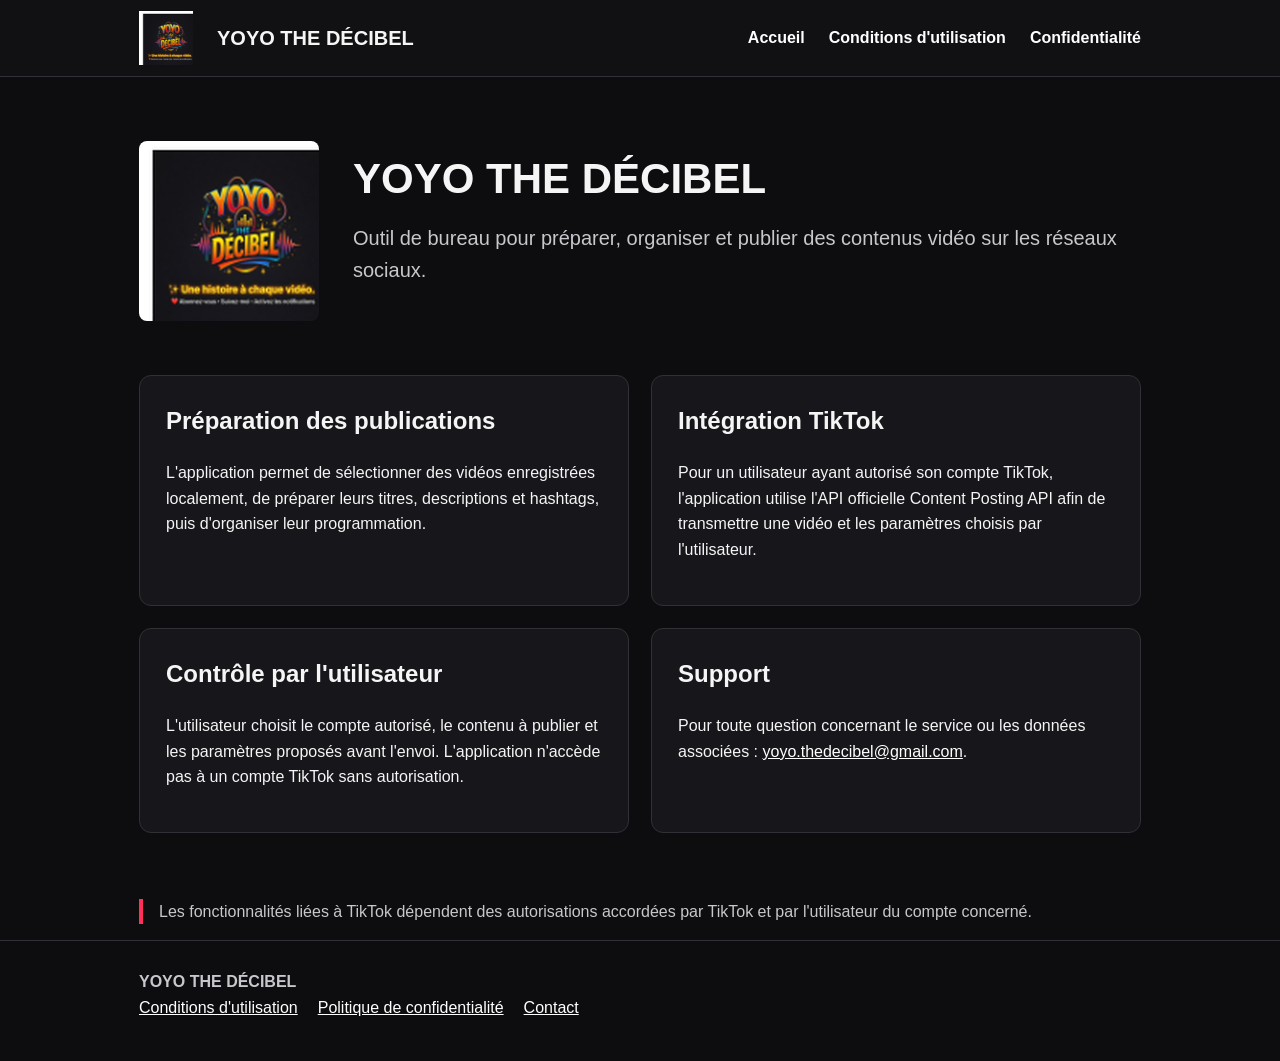
<file: index.html>
<!doctype html><html lang="fr"><head><meta charset="utf-8"><meta name="viewport" content="width=device-width,initial-scale=1">
<title>YOYO THE DÉCIBEL — Programmation et publication de contenus</title><meta name="description" content="Présentation du service YOYO THE DÉCIBEL de préparation et publication de contenus sociaux.">
<link rel="icon" href="yoyo-the-decibel.jpg"><link rel="stylesheet" href="style.css"></head><body>
<header class="top"><div class="wrap"><nav><img src="yoyo-the-decibel.jpg" alt="Logo YOYO THE DÉCIBEL"><span class="brand">YOYO THE DÉCIBEL</span>
<a class="navlink" href="index.html">Accueil</a><a class="navlink" href="conditions.html">Conditions d'utilisation</a><a class="navlink" href="confidentialite.html">Confidentialité</a></nav></div></header>
<main class="wrap"><section class="hero"><img src="yoyo-the-decibel.jpg" alt="YOYO THE DÉCIBEL"><div><h1>YOYO THE DÉCIBEL</h1>
<p class="lead">Outil de bureau pour préparer, organiser et publier des contenus vidéo sur les réseaux sociaux.</p></div></section>
<section class="grid"><article class="card"><h2>Préparation des publications</h2><p>L'application permet de sélectionner des vidéos enregistrées localement, de préparer leurs titres, descriptions et hashtags, puis d'organiser leur programmation.</p></article>
<article class="card"><h2>Intégration TikTok</h2><p>Pour un utilisateur ayant autorisé son compte TikTok, l'application utilise l'API officielle Content Posting API afin de transmettre une vidéo et les paramètres choisis par l'utilisateur.</p></article>
<article class="card"><h2>Contrôle par l'utilisateur</h2><p>L'utilisateur choisit le compte autorisé, le contenu à publier et les paramètres proposés avant l'envoi. L'application n'accède pas à un compte TikTok sans autorisation.</p></article>
<article class="card"><h2>Support</h2><p>Pour toute question concernant le service ou les données associées : <a href="mailto:yoyo.thedecibel@gmail.com">yoyo.thedecibel@gmail.com</a>.</p></article></section>
<p class="notice">Les fonctionnalités liées à TikTok dépendent des autorisations accordées par TikTok et par l'utilisateur du compte concerné.</p></main>
<footer><div class="wrap"><strong>YOYO THE DÉCIBEL</strong><br><a href="conditions.html">Conditions d'utilisation</a><a href="confidentialite.html">Politique de confidentialité</a><a href="mailto:yoyo.thedecibel@gmail.com">Contact</a></div></footer></body></html>
</file>
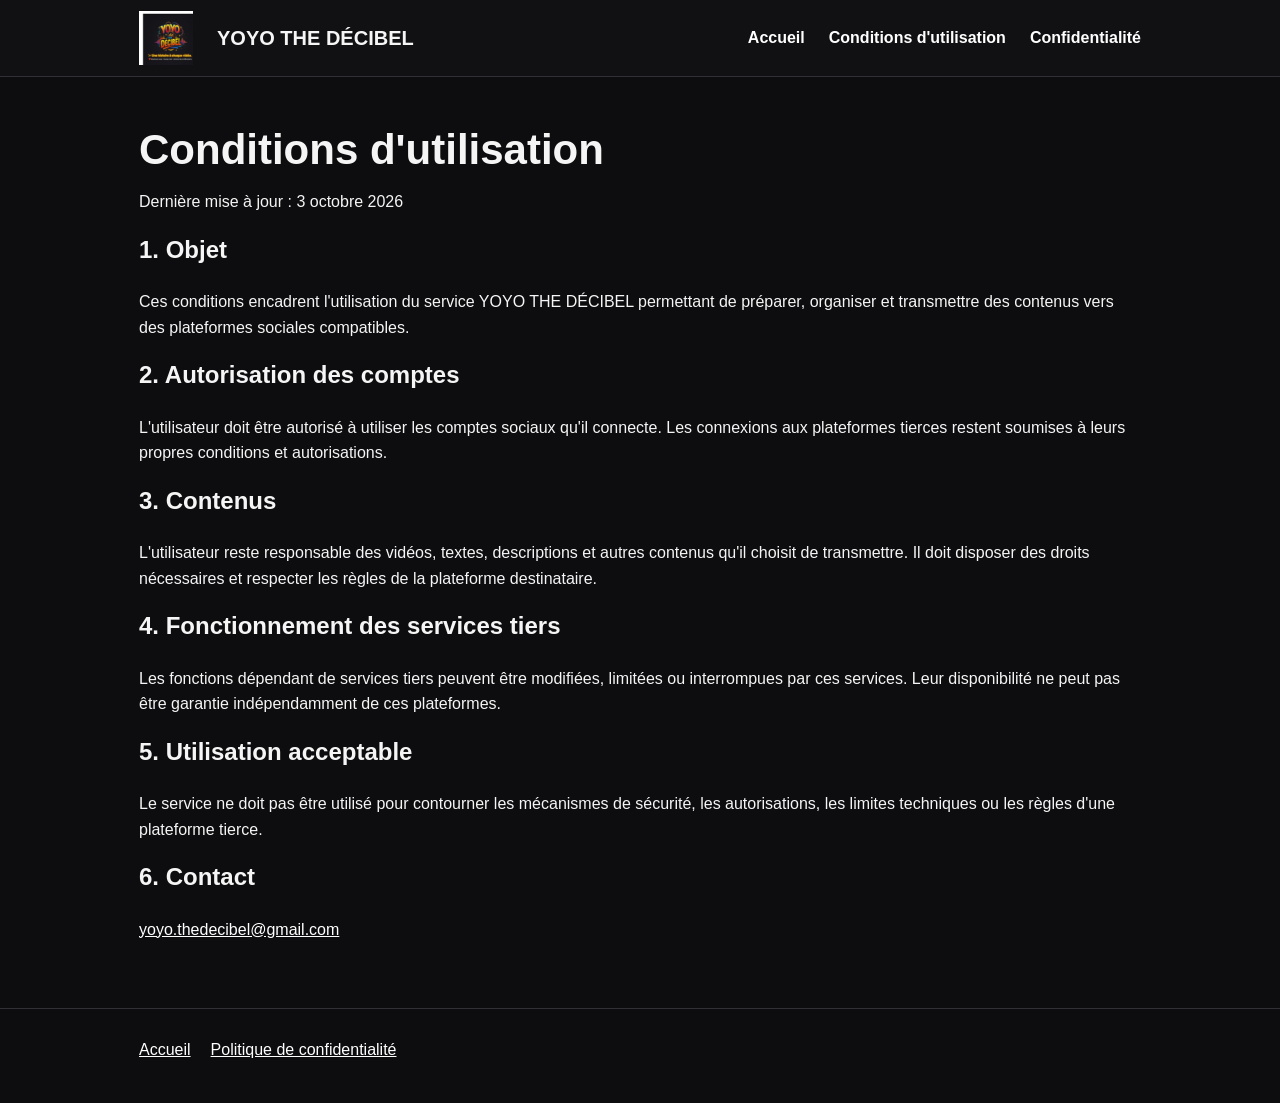
<file: conditions.html>
<!doctype html><html lang="fr"><head><meta charset="utf-8"><meta name="viewport" content="width=device-width,initial-scale=1"><title>Conditions d'utilisation — YOYO THE DÉCIBEL</title><link rel="icon" href="yoyo-the-decibel.jpg"><link rel="stylesheet" href="style.css"></head><body>
<header class="top"><div class="wrap"><nav><img src="yoyo-the-decibel.jpg" alt="Logo YOYO THE DÉCIBEL"><span class="brand">YOYO THE DÉCIBEL</span><a class="navlink" href="index.html">Accueil</a><a class="navlink" href="conditions.html">Conditions d'utilisation</a><a class="navlink" href="confidentialite.html">Confidentialité</a></nav></div></header>
<main class="wrap" style="padding:50px 24px"><h1>Conditions d'utilisation</h1><p>Dernière mise à jour : 3 octobre 2026</p>
<h2>1. Objet</h2><p>Ces conditions encadrent l'utilisation du service YOYO THE DÉCIBEL permettant de préparer, organiser et transmettre des contenus vers des plateformes sociales compatibles.</p>
<h2>2. Autorisation des comptes</h2><p>L'utilisateur doit être autorisé à utiliser les comptes sociaux qu'il connecte. Les connexions aux plateformes tierces restent soumises à leurs propres conditions et autorisations.</p>
<h2>3. Contenus</h2><p>L'utilisateur reste responsable des vidéos, textes, descriptions et autres contenus qu'il choisit de transmettre. Il doit disposer des droits nécessaires et respecter les règles de la plateforme destinataire.</p>
<h2>4. Fonctionnement des services tiers</h2><p>Les fonctions dépendant de services tiers peuvent être modifiées, limitées ou interrompues par ces services. Leur disponibilité ne peut pas être garantie indépendamment de ces plateformes.</p>
<h2>5. Utilisation acceptable</h2><p>Le service ne doit pas être utilisé pour contourner les mécanismes de sécurité, les autorisations, les limites techniques ou les règles d'une plateforme tierce.</p>
<h2>6. Contact</h2><p><a href="mailto:yoyo.thedecibel@gmail.com">yoyo.thedecibel@gmail.com</a></p></main>
<footer><div class="wrap"><a href="index.html">Accueil</a><a href="confidentialite.html">Politique de confidentialité</a></div></footer></body></html>
</file>
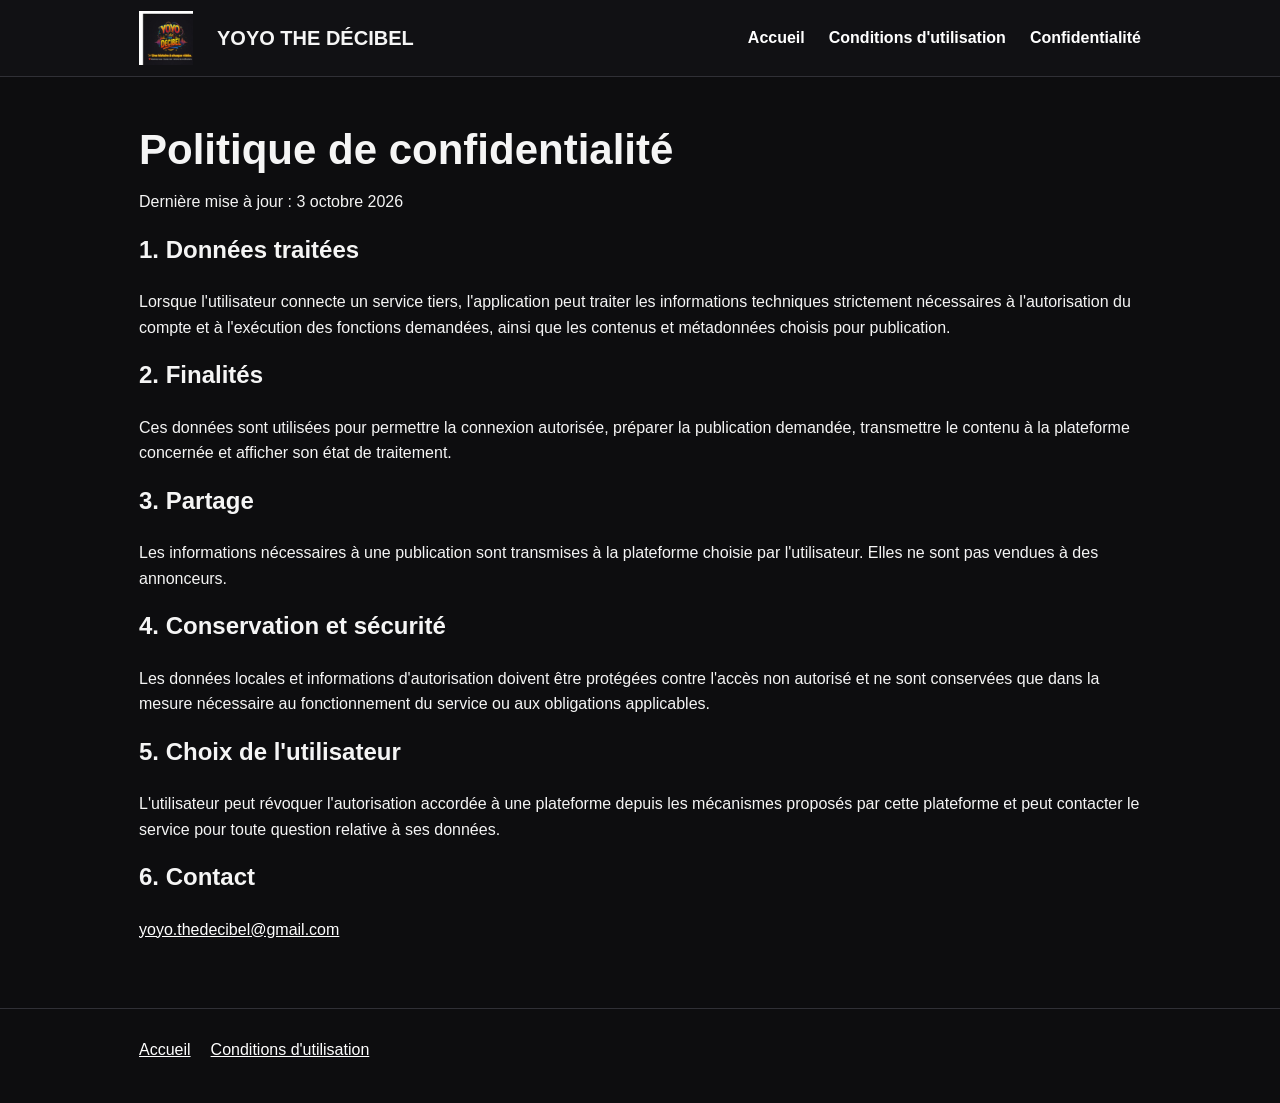
<file: confidentialite.html>
<!doctype html><html lang="fr"><head><meta charset="utf-8"><meta name="viewport" content="width=device-width,initial-scale=1"><title>Politique de confidentialité — YOYO THE DÉCIBEL</title><link rel="icon" href="yoyo-the-decibel.jpg"><link rel="stylesheet" href="style.css"></head><body>
<header class="top"><div class="wrap"><nav><img src="yoyo-the-decibel.jpg" alt="Logo YOYO THE DÉCIBEL"><span class="brand">YOYO THE DÉCIBEL</span><a class="navlink" href="index.html">Accueil</a><a class="navlink" href="conditions.html">Conditions d'utilisation</a><a class="navlink" href="confidentialite.html">Confidentialité</a></nav></div></header>
<main class="wrap" style="padding:50px 24px"><h1>Politique de confidentialité</h1><p>Dernière mise à jour : 3 octobre 2026</p>
<h2>1. Données traitées</h2><p>Lorsque l'utilisateur connecte un service tiers, l'application peut traiter les informations techniques strictement nécessaires à l'autorisation du compte et à l'exécution des fonctions demandées, ainsi que les contenus et métadonnées choisis pour publication.</p>
<h2>2. Finalités</h2><p>Ces données sont utilisées pour permettre la connexion autorisée, préparer la publication demandée, transmettre le contenu à la plateforme concernée et afficher son état de traitement.</p>
<h2>3. Partage</h2><p>Les informations nécessaires à une publication sont transmises à la plateforme choisie par l'utilisateur. Elles ne sont pas vendues à des annonceurs.</p>
<h2>4. Conservation et sécurité</h2><p>Les données locales et informations d'autorisation doivent être protégées contre l'accès non autorisé et ne sont conservées que dans la mesure nécessaire au fonctionnement du service ou aux obligations applicables.</p>
<h2>5. Choix de l'utilisateur</h2><p>L'utilisateur peut révoquer l'autorisation accordée à une plateforme depuis les mécanismes proposés par cette plateforme et peut contacter le service pour toute question relative à ses données.</p>
<h2>6. Contact</h2><p><a href="mailto:yoyo.thedecibel@gmail.com">yoyo.thedecibel@gmail.com</a></p></main>
<footer><div class="wrap"><a href="index.html">Accueil</a><a href="conditions.html">Conditions d'utilisation</a></div></footer></body></html>
</file>
<file: style.css>
:root{--bg:#0d0d0f;--card:#17171b;--text:#f5f5f5;--muted:#c7c7cc;--accent:#ff3158;--line:#303036}
*{box-sizing:border-box} body{margin:0;font-family:Arial,Helvetica,sans-serif;background:var(--bg);color:var(--text);line-height:1.6}
.wrap{max-width:1050px;margin:auto;padding:0 24px}.top{border-bottom:1px solid var(--line);background:#111114}
nav{display:flex;align-items:center;gap:24px;min-height:76px;flex-wrap:wrap}nav img{width:54px;height:54px;object-fit:cover}
.brand{font-weight:800;font-size:20px;margin-right:auto}a{color:#fff}.navlink{text-decoration:none;font-weight:700}
.hero{padding:64px 0 34px;display:grid;grid-template-columns:180px 1fr;gap:34px;align-items:center}.hero img{width:180px;height:180px;object-fit:cover;border-radius:8px}
h1{font-size:42px;line-height:1.1;margin:0 0 14px}h2{margin-top:0}.lead{font-size:20px;color:var(--muted)}
.grid{display:grid;grid-template-columns:repeat(2,minmax(0,1fr));gap:22px;padding:20px 0 50px}.card{background:var(--card);border:1px solid var(--line);border-radius:12px;padding:26px}
footer{border-top:1px solid var(--line);padding:28px 0 40px;color:var(--muted)}footer a{margin-right:20px}
.notice{border-left:4px solid var(--accent);padding-left:16px;color:var(--muted)}
@media(max-width:700px){.hero{grid-template-columns:1fr}.hero img{width:140px;height:140px}.grid{grid-template-columns:1fr}h1{font-size:34px}}
</file>
